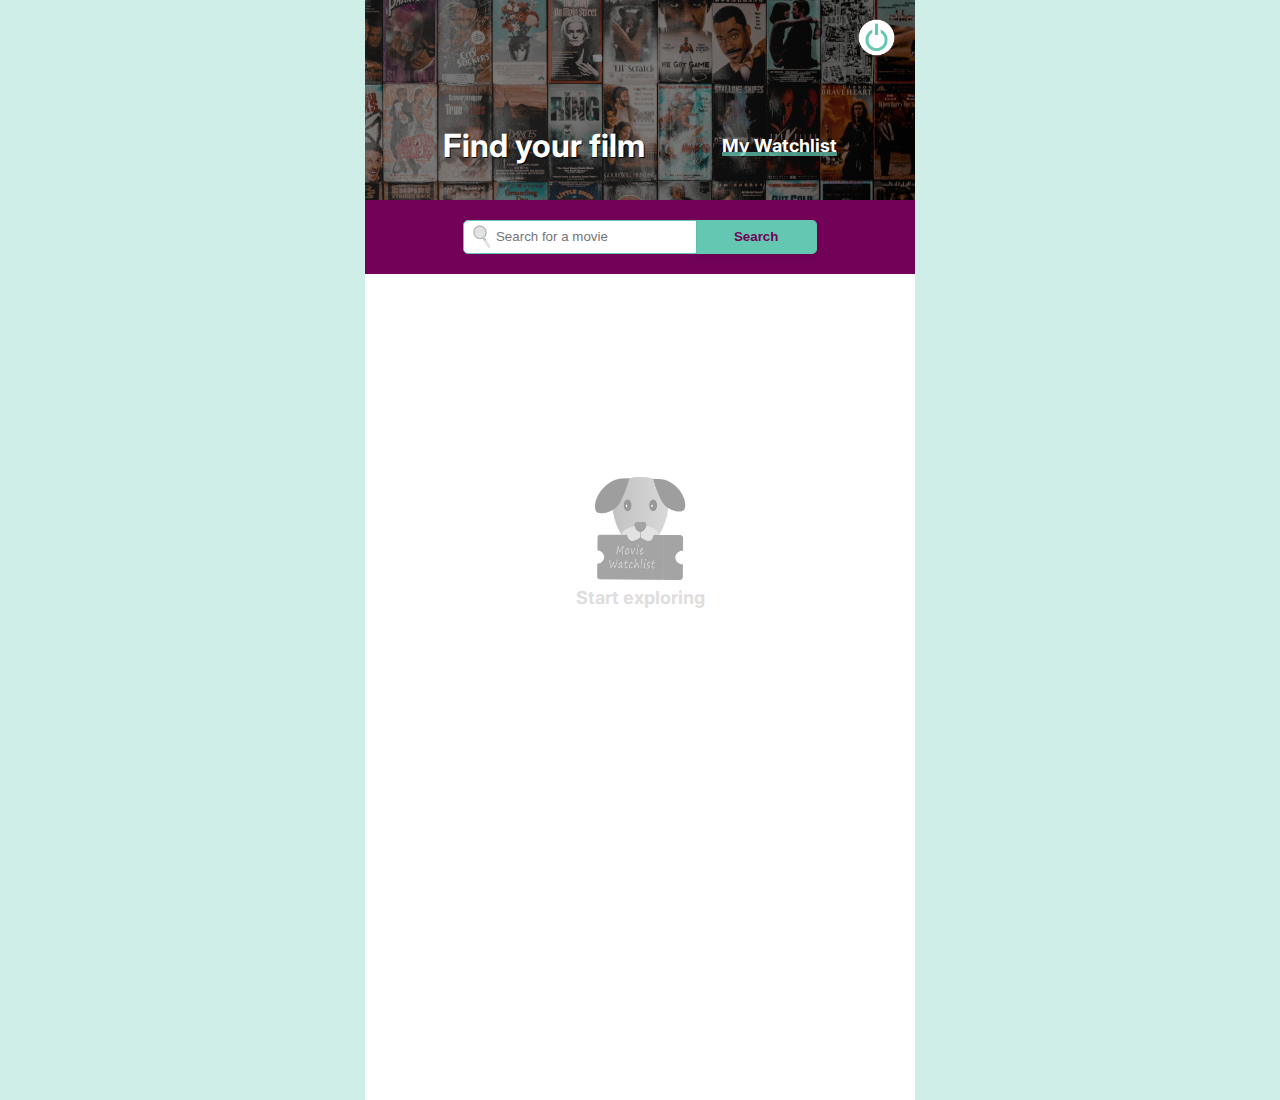
<file: index.html>
<!DOCTYPE html>
<html lang="en">
<head>
    <meta charset="UTF-8">
    <meta name="viewport" content="width=device-width, initial-scale=1.0">
     <!-- CSS -->
    <link rel="stylesheet" href="index.css">

    <!-- Google Fonts -->
    <link rel="preconnect" href="https://fonts.googleapis.com">
    <link rel="preconnect" href="https://fonts.gstatic.com" crossorigin>
    <link href="https://fonts.googleapis.com/css2?family=Inter:wght@100..900&family=Protest+Riot&display=swap" rel="stylesheet">
    
    <!-- fontawesome link -->
    <link rel="stylesheet" href="https://cdnjs.cloudflare.com/ajax/libs/font-awesome/6.5.1/css/all.min.css" 
          integrity="sha512-DTOQO9RWCH3ppGqcWaEA1BIZOC6xxalwEsw9c2QQeAIftl+Vegovlnee1c9QX4TctnWMn13TZye+giMm8e2LwA==" 
          crossorigin="anonymous" referrerpolicy="no-referrer" />

    <title>Movie Watchlist</title>
</head>
<body >
    
        <header>
          <div class="header-content">
            <h1 >Find your film</h1>
            <a href="watchlist.html"  class="header-link" >My Watchlist</a>
          </div>
          <div class="theme">
              <label class="theme-switch-label" id="theme-switch-label">
              <input type="checkbox" name="switch" class="theme-switch-checkbox" id="theme-switch-checkbox">
              <img src="img/switch.png" class="switch-image" alt="A switch.">
            </label>
          </div>
        </header>
        <main>
          <section class="search" id="search">
            <input type="text" name="search-bar" class="search-bar"  id="search-bar"  placeholder= "Search for a movie">
            <button type="submit" class="search-button" id="search-button" >Search</button>
          </section>
          <section class="view-data-initial" id="view-data-initial">
            <img src="img/ImgInitial.png" class="icon-initial"  alt="A dog holding a movie ticket with his mouth."/>
            <p class="text-initial"> Start exploring</p>
          </section> 
          <section class="movie-container" id="movie-container">
            <ul class="movie-card-list" id="movie-card-list">
            </ul>      
          </section> 
            <section class="view-data-no-found" id="view-data-no-found">
              <p>Unable to find what you’re looking for. Please try another search.</p>
          </section>   
        </main>
        <script src="utilities.js" type="module"></script>
        <script src="index.js" type="module"></script>
</body>
</html>
</file>
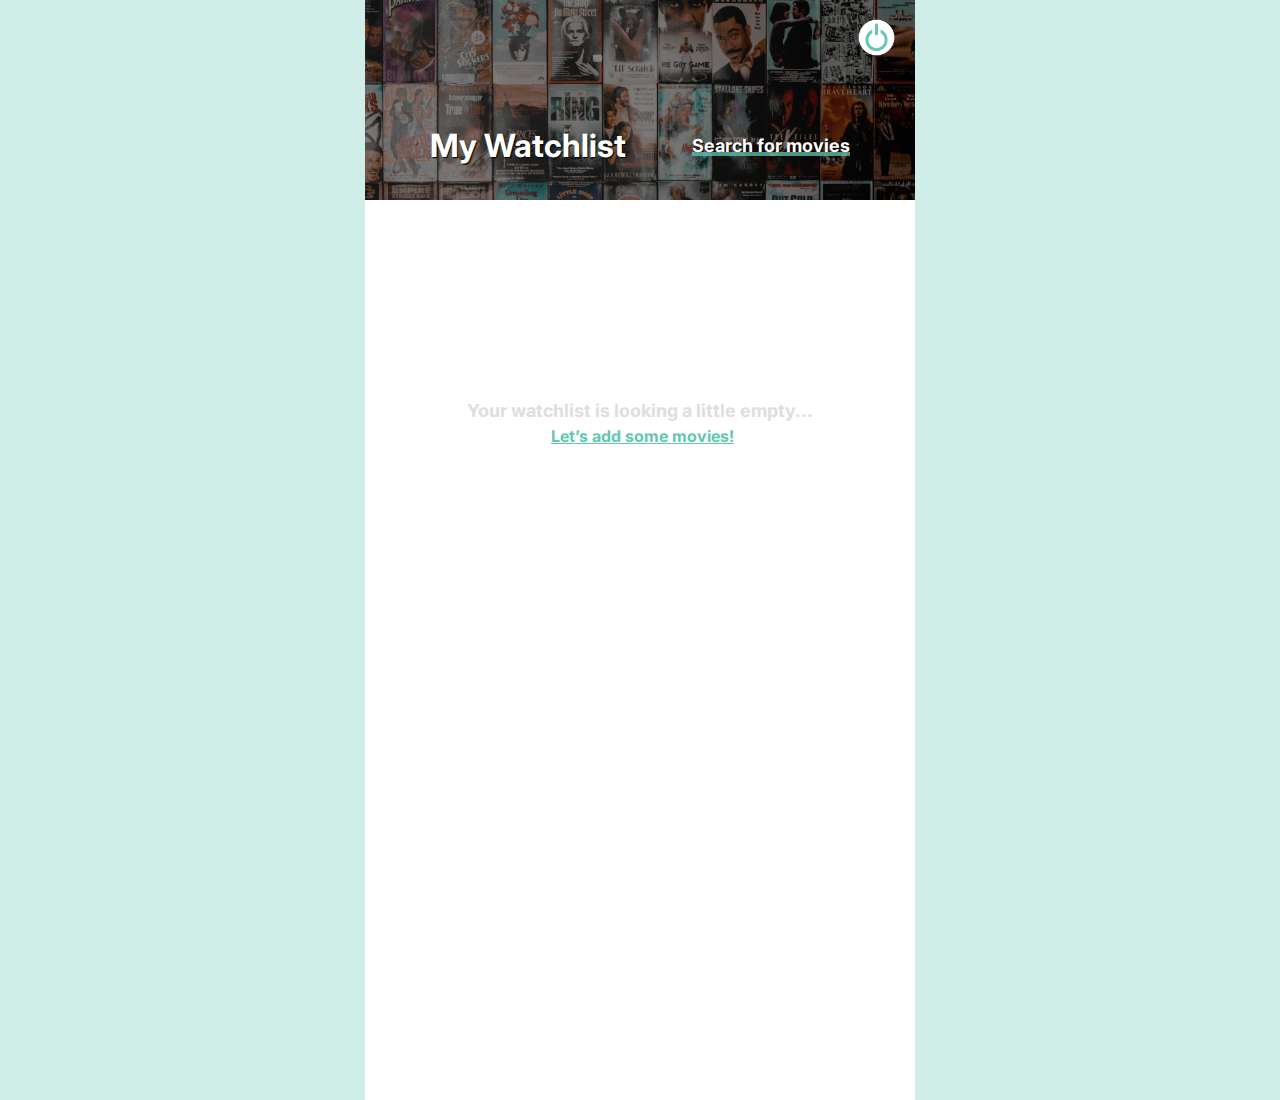
<file: watchlist.html>
<!DOCTYPE html>
<html lang="en">
<head>
    <meta charset="UTF-8">
    <meta name="viewport" content="width=device-width, initial-scale=1.0">
     <!-- CSS -->
    <link rel="stylesheet" href="index.css">

    <!-- Google Fonts -->
    <link rel="preconnect" href="https://fonts.googleapis.com">
    <link rel="preconnect" href="https://fonts.gstatic.com" crossorigin>
    <link href="https://fonts.googleapis.com/css2?family=Inter:wght@100..900&family=Protest+Riot&display=swap" rel="stylesheet">
    
    <!-- fontawesome link -->
    <link rel="stylesheet" href="https://cdnjs.cloudflare.com/ajax/libs/font-awesome/6.5.1/css/all.min.css" 
          integrity="sha512-DTOQO9RWCH3ppGqcWaEA1BIZOC6xxalwEsw9c2QQeAIftl+Vegovlnee1c9QX4TctnWMn13TZye+giMm8e2LwA==" 
          crossorigin="anonymous" referrerpolicy="no-referrer" />
    <title>Movie Watchlist</title>
</head>
<body class="wrapper">
        <header>
          <div class="header-content">
            <h1 >My Watchlist</h1>
            <a href="index.html"  class="header-link" >Search for movies</a>
          </div>
          <div class="theme">
            <label class="theme-switch-label" id="theme-switch-label">
            <input type="checkbox" name="switch" class="theme-switch-checkbox" id="theme-switch-checkbox">
            <img src="img/switch.png" class="switch-image" alt="A switch.">
          </label>
        </div>
        </header>
        <main>
            <section class="view-data-initial" id="view-data-initial">
              <p class="text-initial"> Your watchlist is looking a little empty...</p>
              <a href="index.html" class="data-initial-link"><i class="fa-solid fa-circle-plus"></i>Let’s add some movies!</a>
            </section> 
            <section class="movie-container" id="movie-container">
              <ul class="movie-card-list" id="movie-card-watchlist">
              </ul>      
            </section> 
        </main>
        <script src="utilities.js" type="module"></script>
        <script src="watchlist.js"  type="module"></script>  
</body>
</html>
</file>
<file: index.css>
/* General */

html {
    box-sizing: border-box;
  }

  *, *:before, *:after {
    box-sizing: inherit;
  }

  * {
    margin: 0;
    padding: 0;
    }


  ul{
    list-style-type: none;
    margin: 0;
    padding: 0;
  } 
 
  a{
    text-decoration: none;

  } 

  img{
    display: block;
  }

  body{
    color:#fff;
    font-family: "Inter", sans-serif;
    display:flex;
    min-height:100vh;
    flex-direction:column;
    align-items: center;
    justify-content: center; 
    background-color: #1C1C1C;
    background-color: #d0eee8;
  }


  /* Header */

  header{
    height: 12.5em;
    width: 34.375em;
    display: flex;
    flex-direction: column;
    justify-content:center;
    gap: 4.37em;
    background-image:radial-gradient(circle at 24.1% 68.8%, rgba(50, 50, 50,0.6) 0%, rgba(0, 0, 0,0.5) 99.4%), url("img/imgHead.jpg");
    background-position: right center;
    background-repeat: no-repeat;
    background-size: cover;
    text-shadow: 1px 1px 1px black;
    padding: 1em 0 2em 0;
  }

  @media (max-width: 500px) {
    header{
      width: 23.12em;
  }
  }
  .header-content{
    display: flex;
    align-items: center;
    justify-content: space-evenly;
  }

  .header-link{
    font-size:1.125rem;
    font-family: inherit;
    font-weight:bold;
    cursor: pointer;
    color: #fff;
    position: relative;
  }

  .header-link::before{
    content: "";
    background-color: hsla(167, 47%, 58%, 0.749);
    position: absolute;
    left: 0;
    bottom: 0px;
    width: 100%;
    height: 0.25em;
    transition: all .3s ease-in-out;
  }

  .header-link:hover::before{
    bottom: -1px;
    height: 0.375em;
  }

  /* Theme */

  .theme{
    order: -1;
    margin-right: 1.25em;
    
  }
  .theme-switch-label{
    cursor: pointer;
  }

  .switch-image{
    width: 7%;
    display: block;
    margin-left: auto;
  }

  .theme-switch-checkbox{
    display: none;
  }

  
  /* Search Bar */

  .search{
    display: flex;
    justify-content: center;
    align-items: center;
    column-gap: 0;
    padding: 1.25em 0;
    background-color: #323030;
    background-color: #720257;
  }

  .search-bar, .seach-button{
    border: 1px solid #D1D5DB;
   
  }
 
  .search-bar{
    width: 17.5em;
    outline-color: #63C7B2; 
    border: 1px solid #63C7B2; 
    border-radius: 0.375em 0 0 0.375em;
    background-image:url("img/icon.png");
    background-position: 0.375em;
    background-size: contain;
    background-repeat: no-repeat;
    padding: 0.625em 1.25em 0.625em 2.375em
  }


  @media(max-width: 500px) {
    .search-bar{
      width: 12.5em;
  }
}

  .search-button{
    width: 120px;
    border: 1px solid #63C7B2;
    border-left: none;
    cursor: pointer;
    background-color: #B3EFB2;
    background-color: #80CED7;
    background-color: #63C7B2;
    border-radius: 0px 0.375em 0.375em 0;
    padding:0.625em;
    color: #6B7280;
    color: #720257;
    font-weight: bold;
    box-shadow: rgba(0, 0, 0, .1) 0 2px 4px 0;
    transition: all 0.2s ease-in;
    outline: none;
    outline: 0;
    
  }


.search-button:hover,
.search-button:active {
  background-color: #b1e3d9;
  box-shadow: 0 0 0 2px rgba(0,0,0,.2), 0 3px 8px 0 rgba(0,0,0,.15);

}


/* Initial Data */

  .view-data-initial{
    display:flex;
    justify-content: center;
    align-items: center;
    flex-direction: column;
    gap:0.3125em;
    margin-top: 12.5em;
  }

  .text-initial{
    color: #DFDDDD;
    font-size:1.125em;
    font-weight: bold;
  }

  .data-initial-link{
    text-decoration: none;
    cursor: pointer;
    color: #63C7B2;
    font-weight: bold;
    text-decoration: underline;
    transition: all 0.2s ease-in;
  }

  .data-initial-link:hover{
   transform: scale(1.05);
    
  }

  .data-initial-link:active, .data-initial-link:visited {
    color: #63C7B2;
  }

  .icon-initial{
    width: 6.25em;
    filter: grayscale(100%);
    opacity: 0.4; 
  }

  main{
    min-height: 100vh;
    background-color:#fff;
    width: 34.375em;
    color: black;
  }

  @media (max-width: 500px) {
    main{
      width: 23.12em;
  }
  }

  /* Movies Card */

  .movie-card-list{
    display: flex;
    flex-direction: column;
    align-items: center;
    justify-content: center;
    margin: 3em auto;
    row-gap: 1.125em;
    display: none;
   
  }

  .movie-card:not(:first-child) {
    border-top: 0.0625em solid #DFDDDD;
    padding-top:1.125em;
  }

  @media(max-width:500px){
    .movie-card:not(:first-child) {
      padding-top: 0.75em;
    }
  }

  .movie-card{
    display: flex;
    align-items: center;
    justify-content: center;
    gap:1.3125em;
    margin: 0 2.75em;

  }
  @media(max-width:500px){
    .movie-card{
      gap:0.6875em;
      margin: 0 1.375em;
    }
  }

  .movie-details{
    row-gap:0.6875em;
  }

  @media(max-width:500px){
    .movie-details{
      row-gap: 0.4375em;
    }
  }

  .movie-info{
   display: flex;
   align-items: center;
   justify-content: flex-start;
   gap:0.5em;
  }

  .movie-raiting{
    font-size: 0.75rem;
  }

  @media(max-width:500px){
    .movie-raiting{
      font-size: 0.625rem;
    }
  }

  .movie-title{
    font-size: 1.125rem;
    font-weight:500;
  }

  @media(max-width:500px){
    .movie-title{
      font-size: 0.938rem;
    }
  }

  .fa-star{
    color: #FFC000;
    margin-right: 0.125em;
  }

  .movie-meta{
    display: flex;
    gap:1.875em;
    font-size: 0.75rem;
   
  }

  @media(max-width:500px){
    .movie-meta{
      font-size: 0.625rem;
      
    }
  }
  
  .movie-metadata-details{
    display: flex;
    align-items: center;
    justify-content: space-between;
    gap: 1.188em;
  }

  @media(max-width:500px){
    .movie-metadata-details{
      gap: 0.75em;
      justify-content: center;
      
    }
  }

  .fa-circle-plus, .fa-circle-minus{
    color: #1C1C1C;
    margin-right: 0.313em;
  }

  @media(max-width:500px){
    .fa-circle-plus, .fa-circle-minus{
      margin-right: 0.125em;
    }
  }

  .btn-watchlist{
    color:#720257;
    font-weight: bold;
    padding: 0.438em 0.625em;
    border: 1px solid #63C7B2;
    border-radius: 0.1875em;
    background-color: #fff;
    cursor: pointer;
    transition: box-shadow .2s,-ms-transform .1s,-webkit-transform .1s,transform .1s;
  }

  @media(max-width:500px){
    .btn-watchlist{
      padding: 0.25em 0.4375em;
      font-size: 0.688rem
    }
  }

  .btn-watchlist:focus-visible {
    box-shadow: #222222 0 0 0 2px, rgba(255, 255, 255, 0.8) 0 0 0 4px;
    transition: box-shadow .2s;
  }
  
  .btn-watchlist:active {
    background-color: #F7F7F7;
    border-color: 4f9f8e;
    transform: scale(.96);
  }
  

  .movie-image{
   width: 20%;
   object-fit: cover;
  }

  .movie-details{
    display: flex;
    flex-direction: column;
  }

  .movie-description{
    color:#6B7280;
    font-size: 0.875rem;
  }

  @media(max-width:500px){
    .movie-description{
      font-size: 0.688rem;
    }
  }

 .view-data-no-found{
  margin: 200px auto;
  text-align: center;
  font-weight: bold;
  font-size: 1.125rem;
  color: #DFDDDD;
  max-width: 18.75em;
  display: none;
 }
  

/* Dark Theme */

.main-dark-theme{
  background-color: #393939;
  color: #DFDDDD;
}

.search-btn-dark-theme{
 background-color: #474747;
 color: #63C7B2;
}



.elements-dark-theme{
 background-color: #333232;
 color: #DFDDDD;
}


.bg-dark-theme{
 background-color: #1A1A1A;
 color: #DFDDDD;
}

.search-dark-theme{
 background-color: #2B2B2B;
 color:#CCCCCC;
}


.btn-dark-theme {
 background-color: #555555;
 color:#CCCCCC;

}

.icon-dark-theme{
  color:#fff;
}


.color-dark-theme{
 color: #ccc;
}

.bar-dark-theme{
 background-color: #393939;
 color: #CCCCCC;
}

.bar-dark-theme:focus,.bar-dark-theme:active, .bar-dark-theme:focus-visible {
 background-color:#616161;
  color: #CCCCCC;
}

.search-bar.bar-dark-theme:autofill,
.search-bar.bar-dark-theme:autofill:hover, 
.search-bar.bar-dark-theme:autofill:focus
{

 -webkit-text-fill-color: #FFFFFF;
 box-shadow: 0 0 0px 1000px #616161 inset;  
 transition: background-color 5000s ease-in-out 0s;
} 


.search-btn-dark-theme:hover, .search-btn-dark-theme:active {
 background-color: #514d4d;
}


.btn-dark-theme:focus-visible, .btn-dark-theme:active  {
 background-color: #514d4d;
}
</file>
